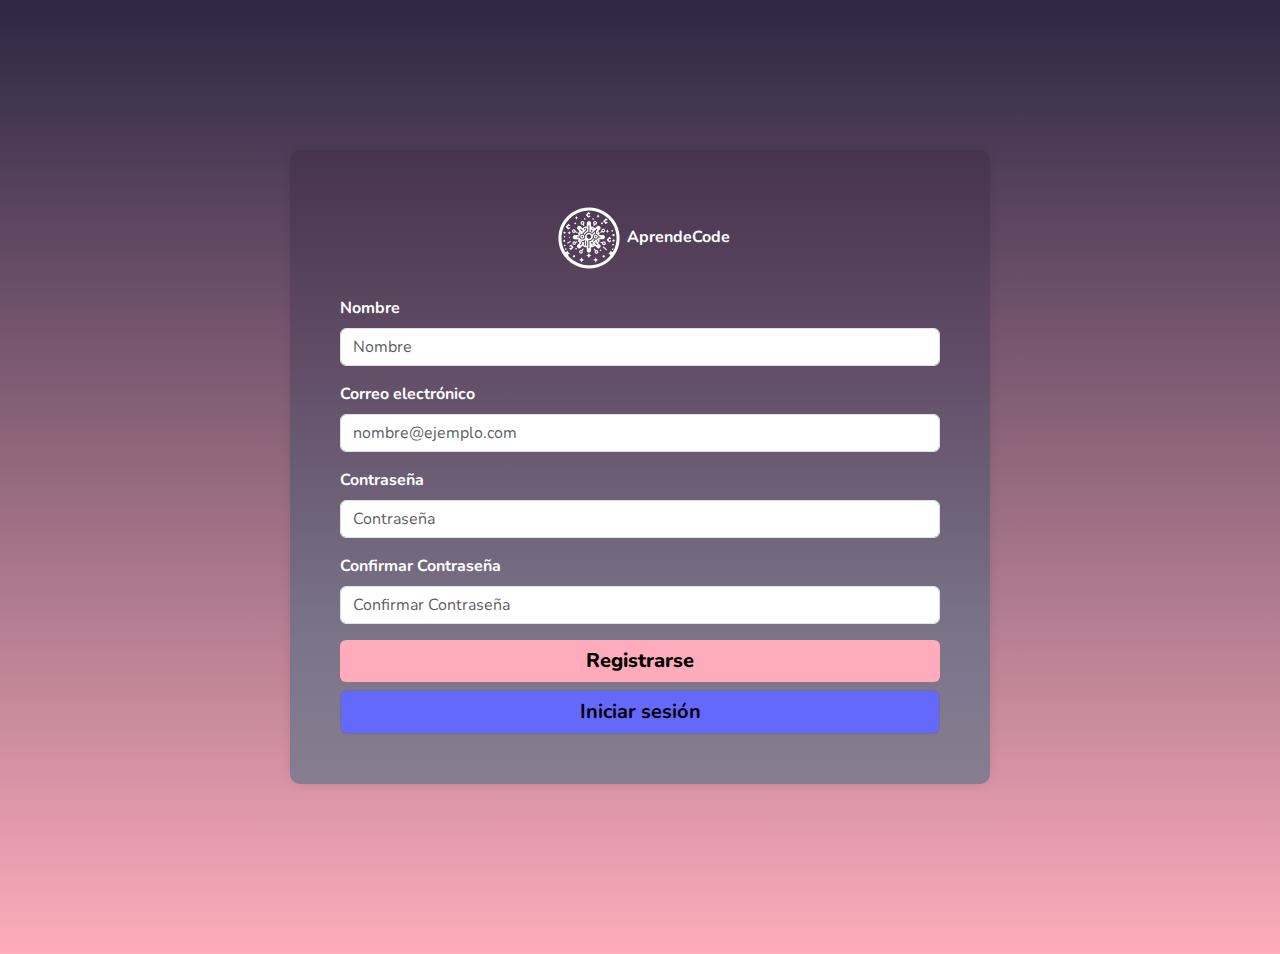
<file: pages/registro.html>
<!DOCTYPE html>
<html lang="en">

<head>
    <meta charset="UTF-8">
    <meta name="viewport" content="width=device-width, initial-scale=1.0">
    <link rel="stylesheet" href="/css/registro.css">
    <link href="https://cdn.jsdelivr.net/npm/bootstrap@5.3.3/dist/css/bootstrap.min.css" rel="stylesheet"
        integrity="sha384-QWTKZyjpPEjISv5WaRU9OFeRpok6YctnYmDr5pNlyT2bRjXh0JMhjY6hW+ALEwIH" crossorigin="anonymous">
    <link rel="stylesheet" href="../css/sesion.css">
    <link rel="preconnect" href="https://fonts.googleapis.com">
    <link rel="preconnect" href="https://fonts.gstatic.com" crossorigin>
    <link
        href="https://fonts.googleapis.com/css2?family=Nunito+Sans:ital,opsz,wght@0,6..12,200..1000;1,6..12,200..1000&family=Nunito:ital,wght@0,200..1000;1,200..1000&display=swap"
        rel="stylesheet">
    <title>Registro - Foros de Discusión</title>
    <style>
        * {
            margin: 0;
            padding: 0;
            box-sizing: border-box;
        }

        html,
        body {
            padding: 0;
            margin: 0;

        }

        body {
            background: linear-gradient(180deg, #2C2744 0%, #FEACBB 100%);
            display: flex;
            justify-content: center;
            align-items: center;
            padding: 10px;
            box-sizing: border-box;
        }

        .mensaje-exitoso {
            text-align: center;
            font-size: 24px;
            font-weight: bold;
            color: #FEACBB;
            margin-top: 20px;
        }

        .login-container {
            font-family: "Nunito", sans-serif;
            font-weight: 700;
            color: #fff;
            max-width: 400px;
            width: 100%;
            margin: auto;
            padding: 30px;
            background: linear-gradient(180deg, rgba(66, 45, 71, 0.60) 0%, rgba(79, 65, 90, 0.60) 28.5%, rgba(81, 109, 130, 0.60) 78.5%);
            border-radius: 10px;
            box-shadow: 0px 0px 10px 0px rgba(0, 0, 0, 0.1);
            z-index: 2;
            margin-bottom: 20px;
        }

        .login-logo {
            text-align: center;
            margin-bottom: 20px;
        }

        .btn-primary {
            background-color: #FEACBB;
            border: none;
            color: black;
            font-weight: 800;
            font-size: 20px;
        }

        .btn-outline-secondary {
            background-color: #6568fd;
            color: black;
            font-weight: 700;
            font-size: 20px;
        }

        .btn:hover {
            background-color: #e31b3f;
        }

        @media (max-width: 576px) {
            .login-container {
                padding: 20px;
            }
        }

        @media (min-width: 992px) {
            body {
                padding: 150px;
            }

            .login-container {
                max-width: 700px;
                padding: 50px;
            }
        }

        .mensaje-exitoso {
            display: none;
            position: absolute;
            top: 50%;
            left: 50%;
            transform: translate(-50%, -50%);
            background-color: rgba(255, 255, 255, 0.8);
            padding: 20px;
            border-radius: 10px;
            box-shadow: 0px 0px 10px 0px rgba(0, 0, 0, 0.2);
            color: black;
        }
    </style>
</head>

<body>
    <div class="login-container">
        <div class="login-logo">
            <img src="../img/logo.png" alt="Logo" style="max-width: 150px;">AprendeCode
        </div>
        <form id="registroForm">
            <div class="mb-3">
                <label for="inputNombre" class="form-label">Nombre</label>
                <input type="text" class="form-control" id="inputNombre" placeholder="Nombre" required>
            </div>
            <div class="mb-3">
                <label for="inputEmail" class="form-label">Correo electrónico</label>
                <input type="email" class="form-control" id="inputEmail" placeholder="nombre@ejemplo.com" required>
            </div>
            <div class="mb-3">
                <label for="inputPassword" class="form-label">Contraseña</label>
                <input type="password" class="form-control" id="inputPassword" placeholder="Contraseña" required>
            </div>
            <div class="mb-3">
                <label for="inputConfirmPassword" class="form-label">Confirmar Contraseña</label>
                <input type="password" class="form-control" id="inputConfirmPassword" placeholder="Confirmar Contraseña"
                    required>
            </div>
            <div class="d-grid gap-2">
                <button type="submit" class="btn btn-primary">Registrarse</button>
                <a href="sesion.html" class="btn btn-outline-secondary">Iniciar sesión</a>
            </div>
        </form>

        <div id="registroExitosoMensaje" class="mensaje-exitoso">
            ¡Registro exitoso! Bienvenido a AprendeCode.
        </div>

        <script src="https://cdn.jsdelivr.net/npm/bootstrap@5.3.3/dist/js/bootstrap.bundle.min.js"
            integrity="sha384-EVSTQN3/azprG1Anm3QDgpJLIm9Nao0YexJezQYimf6S+858rXFCyS+5BPkJSLmF"
            crossorigin="anonymous"></script>

        <script>
            document.getElementById('registroForm').addEventListener('submit', function (event) {
                event.preventDefault();

                document.getElementById('registroForm').style.display = 'none';

                var mensajeExito = document.getElementById('registroExitosoMensaje');
                mensajeExito.style.display = 'block';
                setTimeout(function () {
                    window.location.href = "../index.html";
                }, 3000);
            });
        </script>

</body>

</html>
</file>
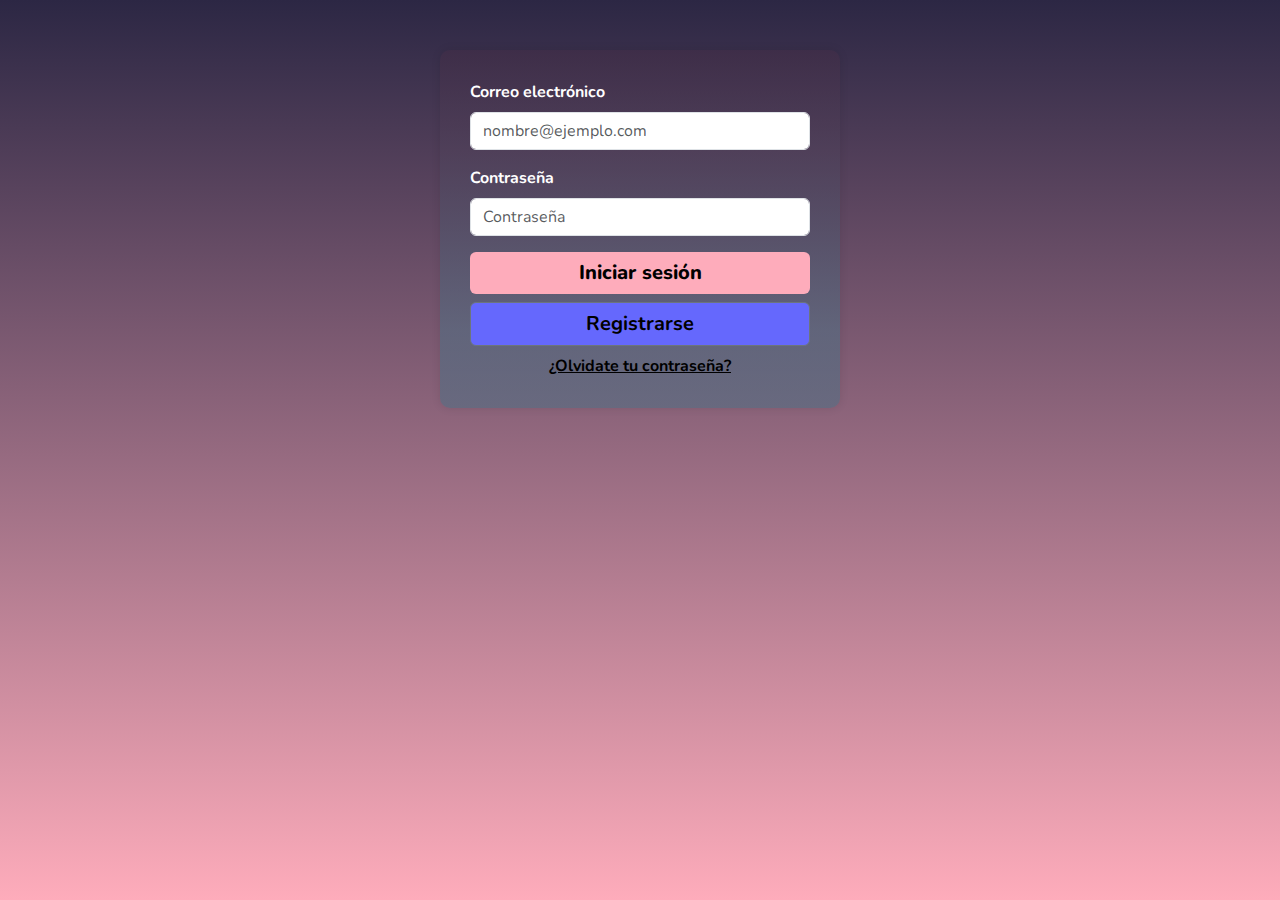
<file: pages/sesion.html>
<!DOCTYPE html>
<html lang="en">
<head>
    <meta charset="UTF-8">
    <meta name="viewport" content="width=device-width, initial-scale=1.0">
    <link href="https://cdn.jsdelivr.net/npm/bootstrap@5.3.3/dist/css/bootstrap.min.css" rel="stylesheet"
        integrity="sha384-QWTKZyjpPEjISv5WaRU9OFeRpok6YctnYmDr5pNlyT2bRjXh0JMhjY6hW+ALEwIH" crossorigin="anonymous">
    <link rel="stylesheet" href="../css/sesion.css">
    <link rel="preconnect" href="https://fonts.googleapis.com">
    <link rel="preconnect" href="https://fonts.gstatic.com" crossorigin>
    <link
        href="https://fonts.googleapis.com/css2?family=Nunito+Sans:ital,opsz,wght@0,6..12,200..1000;1,6..12,200..1000&family=Nunito:ital,wght@0,200..1000;1,200..1000&display=swap"
        rel="stylesheet">
    <title>Iniciar Sesion</title>
</head>
<body>
    <div class="rectangle-div">
        <section>  <div class="container">
            <div class="row justify-content-center">
                <div class="col-lg-6 col-md-8">
                    <div class="login-container">
                        <form>
                            <div class="mb-3">
                                <label for="inputEmail" class="form-label">Correo electrónico</label>
                                <input type="email" class="form-control" id="inputEmail" placeholder="nombre@ejemplo.com"
                                    required>
                            </div>
                            <div class="mb-3">
                                <label for="inputPassword" class="form-label">Contraseña</label>
                                <input type="password" class="form-control" id="inputPassword" placeholder="Contraseña"
                                    required>
                            </div>
                            <div class="d-grid gap-2">
                                <button type="submit" class="btn btn-primary">Iniciar sesión</button>
                                <a href="registro.html" class="btn btn-outline-secondary">Registrarse</a>
                                <a href="registro.html" class="text-center" style="color: black;">¿Olvidate tu contraseña?</a>
                            </div>
                        </form>
                    </div>
                </div>
            </div>
        </div>
    
        </section>
    </div>
 
</body>
</html>
</file>
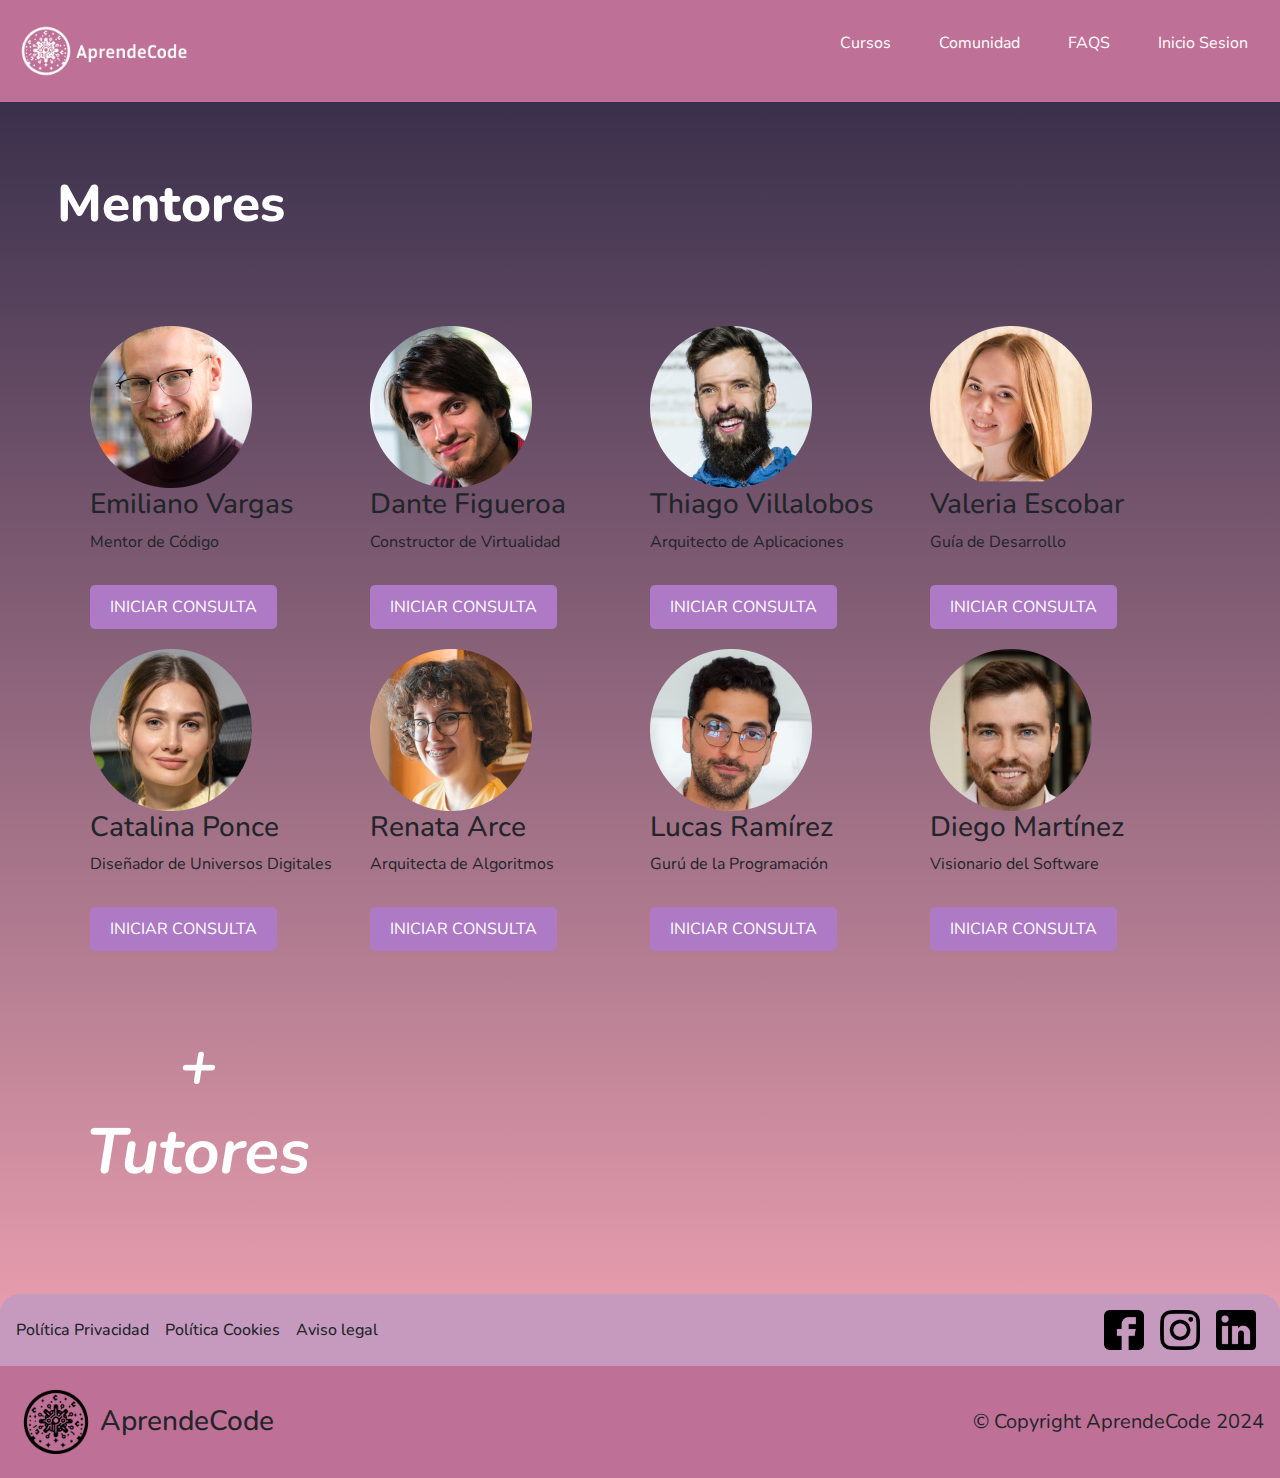
<file: pages/tutores.html>
<!DOCTYPE html>
<html lang="en">

<head>
    <meta charset="UTF-8">
    <meta name="viewport" content="width=device-width, initial-scale=1.0">
    <link href="https://cdn.jsdelivr.net/npm/bootstrap@5.3.3/dist/css/bootstrap.min.css" rel="stylesheet"
        integrity="sha384-QWTKZyjpPEjISv5WaRU9OFeRpok6YctnYmDr5pNlyT2bRjXh0JMhjY6hW+ALEwIH" crossorigin="anonymous">
    <link rel="stylesheet" href="../css/tutores.css">
    <link rel="preconnect" href="https://fonts.googleapis.com">
    <link rel="preconnect" href="https://fonts.gstatic.com" crossorigin>
    <link
        href="https://fonts.googleapis.com/css2?family=Nunito+Sans:ital,opsz,wght@0,6..12,200..1000;1,6..12,200..1000&family=Nunito:ital,wght@0,200..1000;1,200..1000&display=swap"
        rel="stylesheet">

    <title>Tutores y Mentores</title>
</head>

<body>
    <div class="rectangle-div">
        <header>
            <nav class="navbar" style="background-color: #BF7096;">
                <div class="navbar-brand">
                    <a href="../index.html">
                        <img src="../img/logo-mini.png" style="height: 60px;" alt="">
                    </a>
                </div>
                <div class="navbar-toggle" onclick="toggleMenu()">
                    <span class="hamburger-icon"></span>
                </div>
                <ul style="background-color: #BF7096;" class="navbar-menu">
                    <li class="navbar-item"><a href="cursos.html" class="navbar-link">Cursos</a></li>
                    <li class="navbar-item"><a href="comunidad.html" class="navbar-link">Comunidad</a></li>
                    <li class="navbar-item"><a href="/#faq" class="navbar-link">FAQS</a></li>
                    <li class="navbar-item"><a href="sesion.html" class="navbar-link">Inicio Sesion</a></li>
                </ul>
            </nav>
        </header>
        <div class="foros-de-discusin">Mentores</div>
        <section>
            <div class="container" style="font-family: 'Nunito', sans-serif;">
                <div class="card-1">
                    <img src="../img/Mask group.png" alt="Emiliano Vargas">
                    <h3>Emiliano Vargas</h3>
                    <p>Mentor de Código</p>
                    <button class="button">Iniciar consulta</button>
                </div>
                <div class="card-1">
                    <img src="../img/Mask group-1.png" alt="Dante Figueroa">
                    <h3>Dante Figueroa</h3>
                    <p>Constructor de Virtualidad</p>
                    <button class="button">Iniciar consulta</button>
                </div>
                <div class="card-1">
                    <img src="../img/Mask group-2.png" alt="Thiago Villalobos">
                    <h3>Thiago Villalobos</h3>
                    <p>Arquitecto de Aplicaciones</p>
                    <button class="button">Iniciar consulta</button>
                </div>
                <div class="card-1">
                    <img src="../img/Mask group-3.png" alt="Valeria Escobar">
                    <h3>Valeria Escobar</h3>
                    <p>Guía de Desarrollo</p>
                    <button class="button">Iniciar consulta</button>
                </div>
                <div class="card-1">
                    <img src="../img/Mask group-4.png" alt="Catalina Ponce">
                    <h3>Catalina Ponce</h3>
                    <p>Diseñador de Universos Digitales</p>
                    <button class="button">Iniciar consulta</button>
                </div>
                <div class="card-1">
                    <img src="../img/Mask group-5.png" alt="Renata Arce">
                    <h3>Renata Arce</h3>
                    <p>Arquitecta de Algoritmos</p>
                    <button class="button">Iniciar consulta</button>
                </div>
                <div class="card-1">
                    <img src="../img/Mask group6.png" alt="Lucas Ramírez">
                    <h3>Lucas Ramírez</h3>
                    <p>Gurú de la Programación</p>
                    <button class="button">Iniciar consulta</button>
                </div>
                <div class="card-1">
                    <img src="../img/Mask group 7.png" alt="Diego Martínez">
                    <h3>Diego Martínez</h3>
                    <p>Visionario del Software</p>
                    <button class="button">Iniciar consulta</button>
                </div>
                <div class="card-1">
                    <img src="../img/+ Tutores.png" style="margin-top: 80px;" alt="" class="tuto">
                </div>
            </div>
        </section>
        <footer style="font-family: Nunito, sans-serif; margin-top: 100px;">
            <div class="container-fluid px-0">
                <div style="background-color: #C69ABF; border-radius: 20px 20px 0px 0px;"
                    class="superior d-flex flex-column flex-md-row justify-content-between align-items-center p-3 ">
                    <div
                        class="ppp politica d-flex flex-wrap justify-content-center justify-content-md-start align-items-center text-center text-md-start mb-3 mb-md-0">
                        <h4 class="mb-0 me-md-3 fs-6">Política Privacidad</h4>
                        <h5 class="mb-0 me-md-3 fs-6">Política Cookies</h5>
                        <h6 class="mb-0 me-md-3 fs-6">Aviso legal</h6>
                    </div>
                    <style>
                        @media (max-width: 768px) {
                            .ppp h5 {
                                padding: 0 1em;
                            }
                        }
                    </style>
                    <div class="iconos d-flex justify-content-center justify-content-md-end align-items-center">
                        <img class="mx-2" src="../img/facebook.png" alt="Facebook" style="width: 40px; height: 40px;">
                        <img class="mx-2" src="../img/instagram.png" alt="Instagram" style="width: 40px; height: 40px;">
                        <img class="mx-2" src="../img/linkedin-logo.png" alt="LinkedIn"
                            style="width: 40px; height: 40px;">
                    </div>
                </div>
                <div style="background-color: #BF7096;"
                    class="inferior d-flex flex-column flex-md-row justify-content-between align-items-center p-3 ">
                    <div
                        class="politica d-flex justify-content-center justify-content-md-start align-items-center mb-3 mb-md-0">
                        <div class="imagen">
                            <img src="../img/Logo-TP-Visualizacion-Black.png" alt="Logo AprendeCode"
                                style="width: 80px; height: 80px;">
                        </div>
                        <h5 class="nombre ms-1 mb-0 fs-3">AprendeCode</h5>
                    </div>
                    <div class="iconos d-flex justify-content-center justify-content-md-end align-items-center">
                        <p class="mb-0 text-center text-md-end fs-5">© Copyright AprendeCode 2024</p>
                    </div>
                </div>
            </div>
        </footer>
    </div>
    <script>
        function toggleMenu() {
            const menu = document.querySelector('.navbar-menu');
            const navbarToggle = document.querySelector('.navbar-toggle');
            navbarToggle.classList.toggle('active');
            menu.classList.toggle('active');
        }
    </script>
</body>

</html>
</file>
<file: css/registro.css>
* {
    margin: 0;
    padding: 0;
    box-sizing: border-box;
}
html, body { 
    padding: 0;
    margin: 0;

}

/*Title*/
.foros-de-discusin {
    max-width: 100vw; /* Limita el ancho máximo al 90% del ancho de la vista */
    font-size: 4vw; /* Ajusta el tamaño de fuente relativo al ancho de la vista */
    font-weight: 800;
    font-family: 'Nunito', sans-serif;
    color: #fff;
    text-align: left;
    display: flex;
    justify-content: center;
    align-items: center;
    height: 10vh; /* Ajusta la altura relativa a la altura de la vista */
    padding-top: 100px;

}

/* Media Query para ajustar el tamaño del título en dispositivos móviles */
@media (max-width: 768px) {
    .foros-de-discusin {
        font-size: 8vw; /* Ajusta el tamaño de la fuente para pantallas más pequeñas */
        text-align: center; /* Centra el texto en dispositivos móviles */

        margin-left: 20px;
    }
}

.login-container {
    font-family: "Nunito", sans-serif;
    font-weight: 700;
    color: #fff;
    max-width: 400px;
    margin: auto;
    padding: 30px;
    background: linear-gradient(180deg, rgba(66, 45, 71, 0.60) 0%, rgba(79, 65, 90, 0.60) 28.5%, rgba(81, 109, 130, 0.60) 78.5%);
    border-radius: 10px;
    box-shadow: 0px 0px 10px 0px rgba(0, 0, 0, 0.1);
    margin-top: 50px;
}

.login-logo {
    text-align: center;
    margin-bottom: 20px;
}
.btn-primary{
    background-color: #FEACBB;
    border: none;
    color: black;
    font-weight: 800;
    font-size: 20px;
}

.btn-outline-secondary{
    background-color: #6568fd;
    color: black;
    font-weight: 700;
    font-size: 20px;
}
.btn:hover{
    background-color: #e31b3f;
}

@media (max-width: 576px) {
    .login-container {
        padding: 20px;
    }
}
</file>
<file: css/sesion.css>
* {
    margin: 0;
    padding: 0;
    box-sizing: border-box;
}

html, body { 
    padding: 0;
    margin: 0;
}

.rectangle-div {
    display: block;
    width: 100vw;
    height: 100vh;
    background: linear-gradient(180deg, #2C2744 0%, #FEACBB 100%);
}

/*Title*/
.foros-de-discusin {
    max-width: 100vw; /* Limita el ancho máximo al 90% del ancho de la vista */
    font-size: 4vw; /* Ajusta el tamaño de fuente relativo al ancho de la vista */
    font-weight: 800;
    font-family: 'Nunito', sans-serif;
    color: #fff;
    text-align: left;
    display: flex;
    justify-content: center;
    align-items: center;
    height: 10vh; /* Ajusta la altura relativa a la altura de la vista */
    padding-top: 100px;

}

/* Media Query para ajustar el tamaño del título en dispositivos móviles */
@media (max-width: 768px) {
    .foros-de-discusin {
        font-size: 8vw; /* Ajusta el tamaño de la fuente para pantallas más pequeñas */
        text-align: center; /* Centra el texto en dispositivos móviles */

        margin-left: 20px;
    }
}

.login-container {
    font-family: "Nunito", sans-serif;
    font-weight: 700;
    color: #fff;
    max-width: 400px;
    margin: auto;
    padding: 30px;
    background: linear-gradient(180deg, rgba(66, 45, 71, 0.60) 0%, rgba(79, 65, 90, 0.60) 28.5%, rgba(81, 109, 130, 0.60) 78.5%);
    border-radius: 10px;
    box-shadow: 0px 0px 10px 0px rgba(0, 0, 0, 0.1);
    margin-top: 50px;
}

.login-logo {
    text-align: center;
    margin-bottom: 20px;
}
.btn-primary{
    background-color: #FEACBB;
    border: none;
    color: black;
    font-weight: 800;
    font-size: 20px;
}

.btn-outline-secondary{
    background-color: #6568fd;
    color: black;
    font-weight: 700;
    font-size: 20px;
}
.btn:hover{
    background-color: #e31b3f;
}

@media (max-width: 576px) {
    .login-container {
        padding: 20px;
    }
}
</file>
<file: css/tutores.css>
* {
    margin: 0;
    padding: 0;
    box-sizing: border-box;
}

html, body { 
    padding: 0;
    margin: 0;
}

.rectangle-div {
    width: 100%;
    height: 100%;
    border-radius: 57px 48px 20px 20px;
    background: linear-gradient(180deg, #2C2744 0%, #FEACBB 100%);
}

/* Estilo del navbar */
.navbar {
    display: flex;
    justify-content: space-between;
    align-items: center;
    background-color: #BF7096;
    padding: 1rem;
    color: #fff;
}

.navbar-brand {
    font-size: 1.5rem;
    font-weight: bold;
}

.navbar-toggle {
    display: none; /* Oculta el botón de hamburguesa por defecto */
    cursor: pointer;
}

.hamburger-icon {
    display: block;
    width: 30px;
    height: 3px;
    background-color: #fff;
    margin: 6px 0;
    border-radius: 5px;
    transition: transform 0.3s ease; /* Transición para efecto visual */
}

.navbar-toggle.active .hamburger-icon {
    transform: rotate(45deg); /* Rotación del icono al hacer clic */
}

.navbar-toggle.active .hamburger-icon:before,
.navbar-toggle.active .hamburger-icon:after {
    top: 0;
    transform: rotate(90deg); /* Ajustes para transformación completa */
}

.navbar-toggle.active .hamburger-icon:after {
    transform: rotate(-90deg); /* Segunda transformación para la cruz */
}

.navbar-menu {
    list-style: none;
    display: flex;
    gap: 1rem;
}

.navbar-item {

}

.navbar-link {
    font-family: "Nunito Sans", sans-serif;
    color: #fff;
    text-decoration: none;
    padding: 0.5rem 1rem;
    transition: background-color 0.3s ease;
}

.navbar-link:hover {
    background-color: #575757;
    border-radius: 5px;
}

/* Responsive */
@media (max-width: 768px) {
    .navbar-menu {
        flex-direction: column;
        width: 100%;
        display: none; /* Oculta el menú en dispositivos móviles por defecto */
        position: absolute;
        top: 5rem; /* Ajusta la posición del menú desplegable */
        left: 0;
        background-color: #7CA5A3; /* Color de fondo del menú desplegable */
        padding: 1rem;
        border-radius: 0 0 15px 15px;
        box-shadow: 0px 8px 16px rgba(0,0,0,0.1); /* Sombra para el menú desplegable */
    }

    .navbar-menu.active {
        display: flex; /* Muestra el menú cuando está activo */
    }

    .navbar-item {
        width: 100%;
        text-align: center;
        margin-bottom: 1rem; /* Espaciado entre elementos del menú */
    }

    .navbar-link {
        display: block;
        width: 100%;
    }

    .navbar-toggle {
        display: block; /* Muestra el botón de hamburguesa en dispositivos móviles */
    }
}

/*Title*/
.foros-de-discusin {
    max-width: 90vw; /* Limita el ancho máximo al 90% del ancho de la vista */
    font-size: 4vw; /* Ajusta el tamaño de fuente relativo al ancho de la vista */
    font-weight: 800;
    font-family: 'Nunito', sans-serif;
    color: #fff;
    text-align: left;
    display: flex;
    justify-content: left;
    align-items: center;
    height: 10vh; /* Ajusta la altura relativa a la altura de la vista */
    margin: 57px;
}

/* Media Query para ajustar el tamaño del título en dispositivos móviles */
@media (max-width: 768px) {
    .foros-de-discusin {
        font-size: 8vw; /* Ajusta el tamaño de la fuente para pantallas más pequeñas */
        text-align: center; /* Centra el texto en dispositivos móviles */
        margin: 10px 0; /* Ajusta el margen vertical */
        margin-left: 20px;
    }
}

.container {
    display: grid;
    grid-template-columns: repeat(auto-fit, minmax(250px, 1fr));
    gap: 20px;
    width: 100%; /* Asegura que el contenedor ocupe todo el ancho */
    padding: 20px;
    box-sizing: border-box;
}

.card {
    background-color: #E8DAEF;
    border-radius: 10px;
    text-align: center;
    padding: 20px;
    box-shadow: 0 4px 8px rgba(0, 0, 0, 0.1);
}

.card img {
    border-radius: 50%;
    width: 100px;
    height: 100px;
}

.card h3 {
    margin: 10px 0 5px;
}

.card p {
    margin: 5px 0;
    color: #6C3483;
}

.button {
    margin-top: 15px;
    padding: 10px 20px;
    background-color: #AF7AC5;
    color: white;
    border: none;
    border-radius: 5px;
    cursor: pointer;
    text-transform: uppercase;
}

.button:hover {
    background-color: #8E44AD;
}

/* Ajuste para pantallas grandes */
@media (min-width: 1800px) {
    .container {
        grid-template-columns: repeat(auto-fit, minmax(300px, 1fr)); /* Ajusta el min-width según tus necesidades */
        gap: 30px; /* Aumenta el espacio entre tarjetas */
    }

    .card {
        padding: 30px; /* Aumenta el padding de las tarjetas */
    }

    .card img {
        width: 150px; /* Aumenta el tamaño de la imagen */
        height: 150px; /* Aumenta el tamaño de la imagen */
    }

    .card h3 {
        font-size: 1.5em; /* Aumenta el tamaño del texto del título */
    }

    .card p {
        font-size: 1.2em; /* Aumenta el tamaño del texto del párrafo */
    }

    .button {
        padding: 15px 30px; /* Aumenta el tamaño del botón */
        font-size: 1.1em; /* Aumenta el tamaño del texto del botón */
    }
}
</file>
